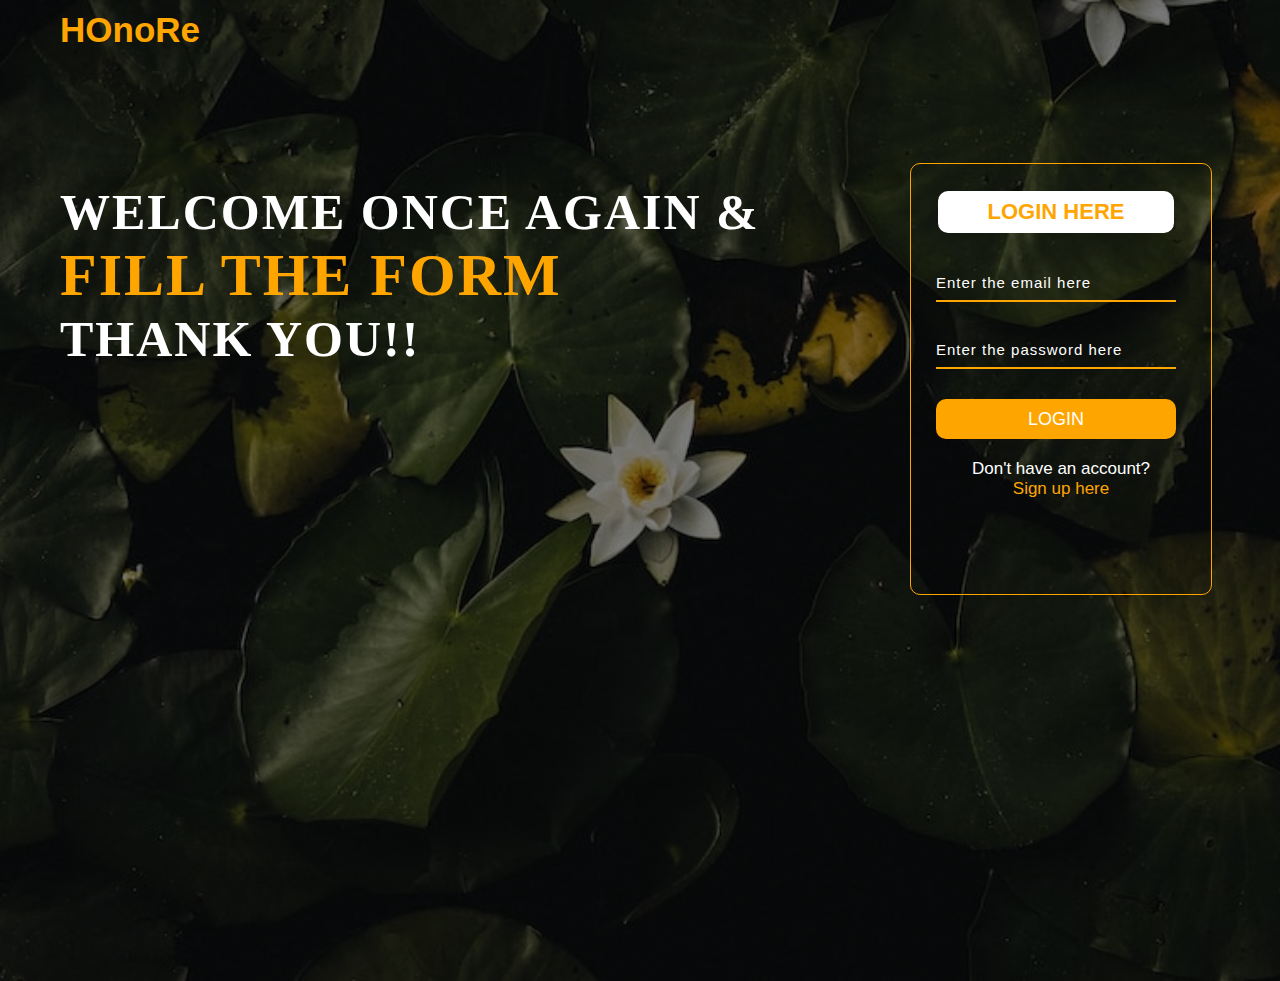
<file: index.html>
<!DOCTYPE html>
<html lang="en">
<head>
    <meta charset="UTF-8">
    <meta name="viewport" content="width=device-width, initial-scale=1.0">
    <title>Honore Assignment</title>
    <link rel="stylesheet" href="style.css">
</head>
<body>
   <div class="main">
    <div class="navbar">
        <div class="icon">
            <h2 class="logo">HOnoRe</h2>
        </div>
    </div>

    <div class="content">
        <h1>WELCOME ONCE AGAIN & <br> <span>FILL THE FORM</span> <br>THANK YOU!!</h1>
        
        <div class="form">
            <h2>LOGIN HERE</h2>
            <form id="loginForm">
                <input type="email" id="email" placeholder="Enter the email here">
                <span style="font-size: 12px; height: 16px; width: 200px; color: red;" id="emailError"></span>

                <input type="password" id="password" placeholder="Enter the password here">
                <span style="font-size: 12px; height: 16px; width: 200px; color: red;" id="passwordError"></span>

                <button class="hnr" id="loginButton" type="submit">LOGIN</button>
            </form>
            <p class="link">Don't have an account? <br>
            <a href="home.html">Sign up here</a></p>

            <div class="icon">
                <a href="#"> <ion-icon name="logo-facebook"></ion-icon> </a>
            </div>
        </div>
    </div>
   </div> 
   
   <script src="script.js"></script>
</body>
</html>
</file>
<file: style.css>
*{
    margin: 0;
    padding: 0;
}

.main{
    width: 100%;
    background: linear-gradient(to top,rgba(0,0,0,0.5)50%,rgba(0,0,0,0.5)50%), url(1.jpg);
    background-position: center;
    background-size: cover;
    height: 109vh;
}

.navbar{
width: 1200px;
height: 75px;
margin: auto;

}

.icon{
    width: 200px;
    float: left;
    height: 70px;
}

.logo{
    color: orange;
    font-size: 35px;
    font-family: Arial;
    padding-left: 20px;
    float: left;
    padding-top: 10px;
}

.menu{
    width: 400px;
    float: left;
    height: 70px;
}
ul{
    float: left;
    display: flex;
    justify-content: center;
    align-items: center;
}

ul li{
    list-style: none;
    margin-left: 62px;
    margin-top: 27px;
    font-size: 14px;
}

ul li a{
    text-decoration: none;
    color: whitesmoke;
    font-family: Arial;
    font-weight: bolder;
    transition: 0.4s ease-in-out;
}

ul li a:hover{
    color: orange;
}

.search{
    width: 330px;
    float: left;
    margin-left: 270px;
}

.srch{

    font-family: 'Times New Roman';
    width: 200px;
    height: 40px;
    background: transparent;
    border: 2px solid orange;
    margin-top: 13px;
    color: white;
    border-right: none;
    font-size: 20px;
    float: left;
    padding: 10px;
    border-top-left-radius: 5px;
    border-bottom-left-radius: 5px;
}

.btn{
    width: 100px;
    height: 40px;
    background: orange;
    border: 2px solid orange;
    margin-top: 13px;
    color: white;
    font-size: 16px;
    border-top-right-radius: 5px;
    border-bottom-right-radius: 5px;

}

.btn:focus{
    outline: none;
}

.srch:focus{
    outline: none;
}
.content{
    width: 1200px;
    height: auto;
    margin: auto;
    color: white;
    position: relative;
}
.content .par{
    padding-left: 20px;
    padding-bottom: 25px;
    font-family: Arial;
    letter-spacing: 1.2px;
    line-height: 30px;
}
.content h1{
    font-family: 'Times New Roman';
    font-size: 50px;
    padding-left: 20px;
    margin-top: 9%;
    letter-spacing: 2px;
}

.content .cn{
    width: 160px;
    height: 40px;
    background-color: orange;
    border: none;
    cursor: pointer;
    font-size: 18px;
    font-family: 'Times New Roman' ;
    margin-bottom: 10px;
    margin-top: 20px;
    border-radius: 5px;
}

.content .cn a{
    text-decoration: none;
    color: black;
}

.cn:hover{
    background-color: white;
}

.content span{
    color: orange;
    font-size: 60px;
}
.form{
    width: 250px;
    height: 380px;
    background: linear-gradient(to top, rgba(0,0,0,0.8)50%, rgba(0,0,0,0.8)50%,);
    position: absolute;
    top: -20px;
    left: 870px;
    border-radius: 10px;
    padding: 25px;
    border: 1px solid orange;
}

.form h2{
    width: 220px;
    font-family: sans-serif;
    text-align: center;
    color: orange;
    font-size: 22px;
    background-color: white;
    border-radius: 10px;
    margin: 2px;
    padding: 8px;
}

.form input{
    width: 240px;
    height: 35px;
    background: transparent;
    border-bottom: 2px solid orange;
    border-top: none;
    border-right: none;
    border-left: none;
    color: white;
    font-size: 15px;
    letter-spacing: 1px;
    margin-top: 30px;
    font-family: sans-serif;
}

.form input:focus{
    outline: none;
}

::placeholder{
    color: white;
    font-family: Arial;
}
.hnr{
    width: 240px;
    height: 40px;
    background: orange;
    border: none;
    margin-top: 30px;
    font-size: 18px;
    border-radius: 10px;
    cursor: pointer;
    color: white;
    
}

.hnr:hover{
    background: white;
    color: orange;
}

.hnr a{
    text-decoration: none;
    color: black;
    font-weight: bold;
}

.form .link{
    font-family: Arial, Helvetica, sans-serif;
    font-size: 17px;
    padding-top: 20px;
    text-align: center;
}

.form .link a{
    text-decoration: none;
    color: orange;
}

.liw{
    padding-top: 15px;
    padding-bottom: 10px;
    text-align: center;
}
</file>
